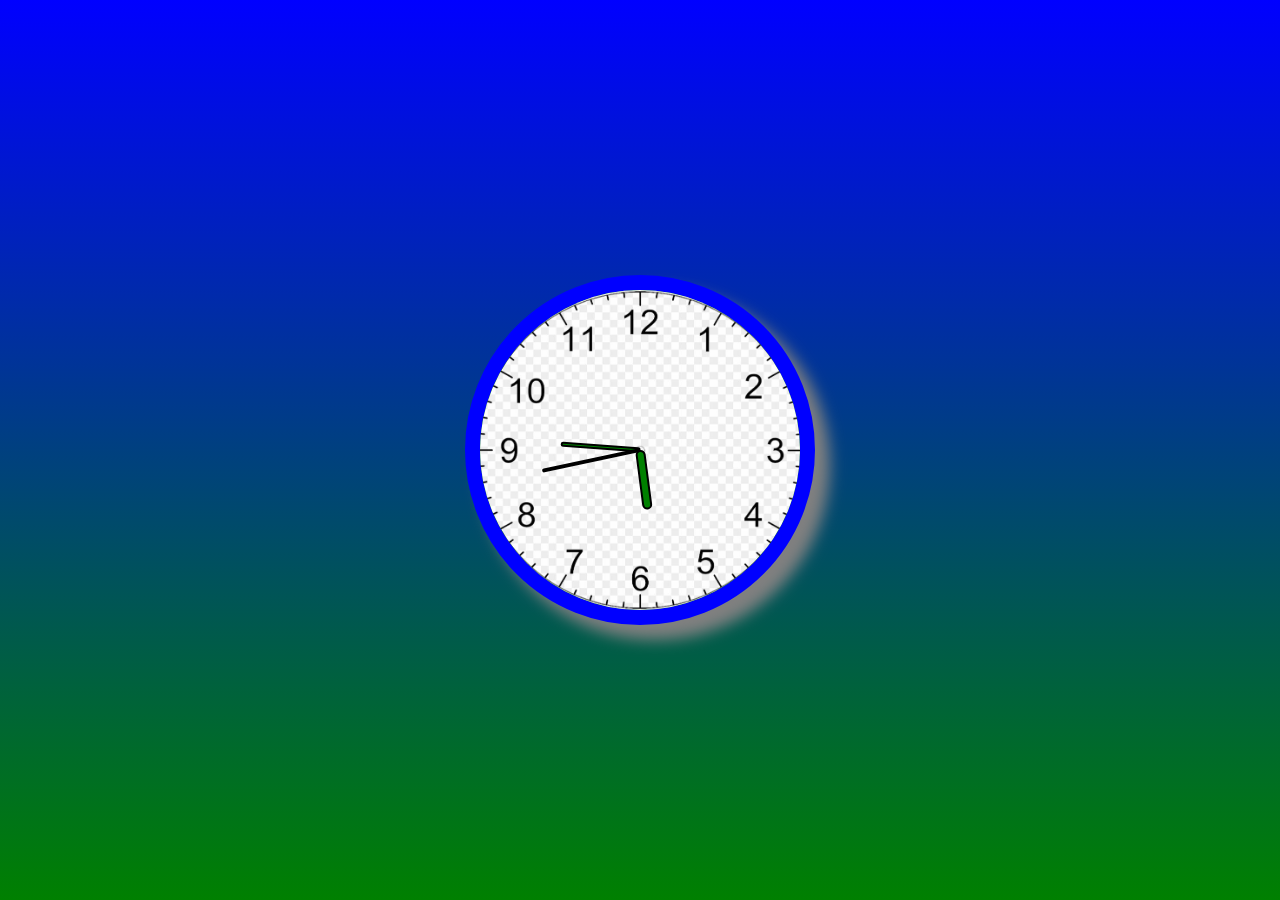
<file: Analog_Clock/index.html>
<!DOCTYPE html>
<html lang="en">
<head>
    <meta charset="UTF-8">
    <meta name="viewport" content="width=device-width, initial-scale=1.0">
    <link rel="stylesheet" href="style.css">
    <title>Analog Clock</title>
</head>
<body>


    <div class="clock">
        <div class="hour hand" id ="hour"></div>
        <div class="minute hand" id ="minute"></div>
        <div class="second hand" id ="second"></div>
        <img src="clock.png" alt="Clock">
    </div>
    <script src="script.js"></script>
</body>
</html>
</file>
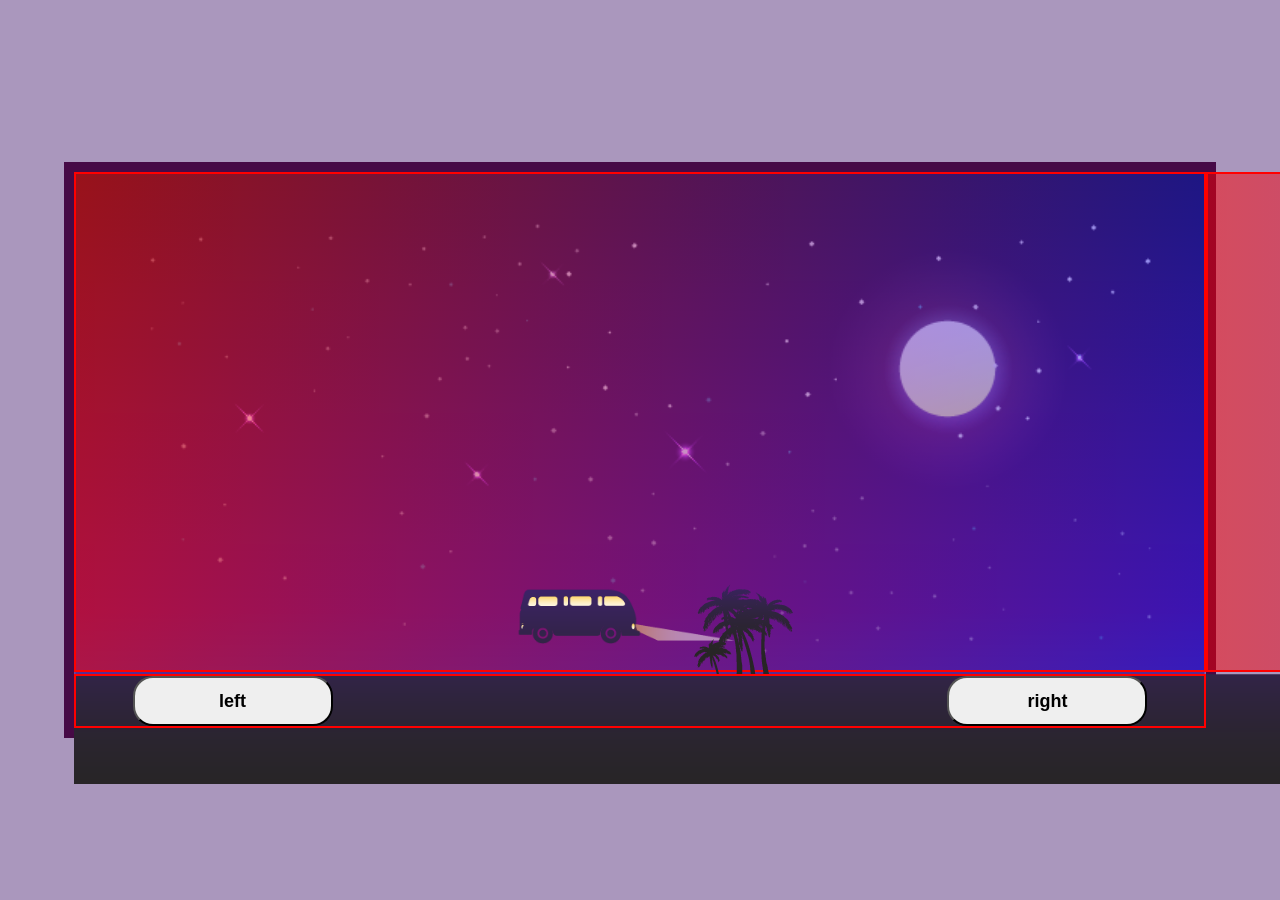
<file: BUS/index.html>
<!doctype html>
<html>
  <head>
    <title>Car</title>
    <meta name="viewport" content="width=device-width, initial-scale=1" />
    <link rel="stylesheet" href="Style.css" />
  </head>
  <body>
    <main>
      <section>
        <div class="content">
          <div class="page"></div>
          <div class="page"></div>
          <div class="page"></div>
        </div>
        <div class="bus_containeer">
          <div class="bus suspension">
            <img src="Images/bus_i.png" alt="Bus Png" />
          </div>
        </div>
        <div class="land"></div>
        <div class="buttons">
          <button class="btn1"> left</button>
          <button class="btn2">right</button>
        </div>
      </section>
    </main>
    <script src="script.js"></script>
  </body>
</html>
</file>
<file: Analog_Clock/style.css>
*{
    padding: 0;
    margin: 0;
    box-sizing: border-box;
}

body{
    height: 100vh;
    background: linear-gradient(to bottom, blue, green);

}

.clock{
    background: green;
    overflow: hidden;
    height:320px;
    width:320px;
    position:absolute;
    transform: translate(-50%,-50%);
    top: 50%;
    left: 50%;
    box-sizing: content-box;
    border-radius: 50%;
    border:solid 15px blue;
    box-shadow: 15px 15px 15px gray;
    inset: 0 0 30px black;
}

img{
    position:relative;
    width: 100%;
    height: 100%;
    z-index: -1;
}

.hand{
    position: absolute;
    background-color: green;
    margin: auto;
    left: 0;
    right: 0;
    border-radius: 5px;
    border: 2px solid rgb(0, 0, 0);
    transform-origin: bottom;
}

.hour{
    height: 60px;
    width: 10px;
    top: 100px;
}

.minute{
    height: 80px;
    width: 5px;
    top: 80px;
}

.second{
    height: 100px;
    width: 1px;
    top: 60px;
}
</file>
<file: BUS/Style.css>
* {
  margin: 0;
  padding: 0;
  box-sizing: border-box;
}

body {
  height: 100vh;
  width: 100vw;
  display: flex;
  justify-content: center;
  align-items: center;
  background-color: rgba(87, 48, 124, 0.5);
}

main {
  background-image: url(Images/background.png);
  height: calc(90vw * 0.5);
  width: 90vw;
  background-size: cover;
  border: 10px solid rgb(70, 10, 70);
}

section {
  width: 100%;
  height: 100%;
  position: relative;
  /* overflow: hidden; */
}

.content {
  display: flex;
  width: calc(3 * 90vw);
  height: 90%; 
}

.page{
  width: calc(90vw - 20px);
  height: 100%;
  background-image: linear-gradient(to right,rgba(255, 0, 0, 0.5),rgba(0, 0, 255, 0.39));
  border: 2px solid red;
}

.bus_containeer {
  width: 20vw;
  height: 20vh;
  position: absolute;
  bottom: 4%;
  left: calc(50% - 10vw);
  display: flex;
  justify-content: center;
  align-items: center;
}

.bus {
  height: auto;
  width: 100%;
  background-size: contain;
  background-repeat: no-repeat;
}

.bus img {
  width: 100%;
  height: auto;
}

.suspension {
  animation: suspension 1s linear infinite;
}

@keyframes suspension {
  100% {
    transform: translateY(3px);
  }
  90% {
    transform: translateY(-2px);
  }
  80% {
    transform: translate(2px);
  }
  70% {
    transform: translateY(-1px);
  }
  60% {
    transform: translate(1px);
  }
  50% {
    transform: translateY(0px);
  }
  40% {
    transform: translate(1px);
  }
  30% {
    transform: translateY(-1px);
  }
  20% {
    transform: translate(2px);
  }
  10% {
    transform: translateY(-2px);
  }
  0% {
    transform: translateY(3px);
  }
}

.land {
  background-image: url(Images/land.png);
  background-repeat: repeat-x;
  width: 4000px;
  height: 200px;
  position: absolute;
  bottom: -10%;
  z-index: 0;
}

.moveRight {
  animation: moveRight 5s linear infinite;
}

.moveLeft {
  animation: moveLeft 5s linear infinite;
}


@keyframes moveRight {
  0% {
    transform: translateX(0px);
  }
  100% {
    transform: translateX(-2500px);
  }
}

@keyframes moveLeft {
  0% {
    transform: translateX(-2500px);
  }
  100% {
    transform: translateX(0px);
  }
}

.buttons{
  width: 100%;
  border: 2px solid red;
  display: flex;
  justify-content: space-between;
  padding: 0 5%;
  position: absolute;
  bottom: 0;
  z-index: 10;
}

.btn1,.btn2 {
  height: 50px;
  width: 200px;
  border-radius: 20px;
  font-weight: 700;
  font-size: large;
}
</file>
